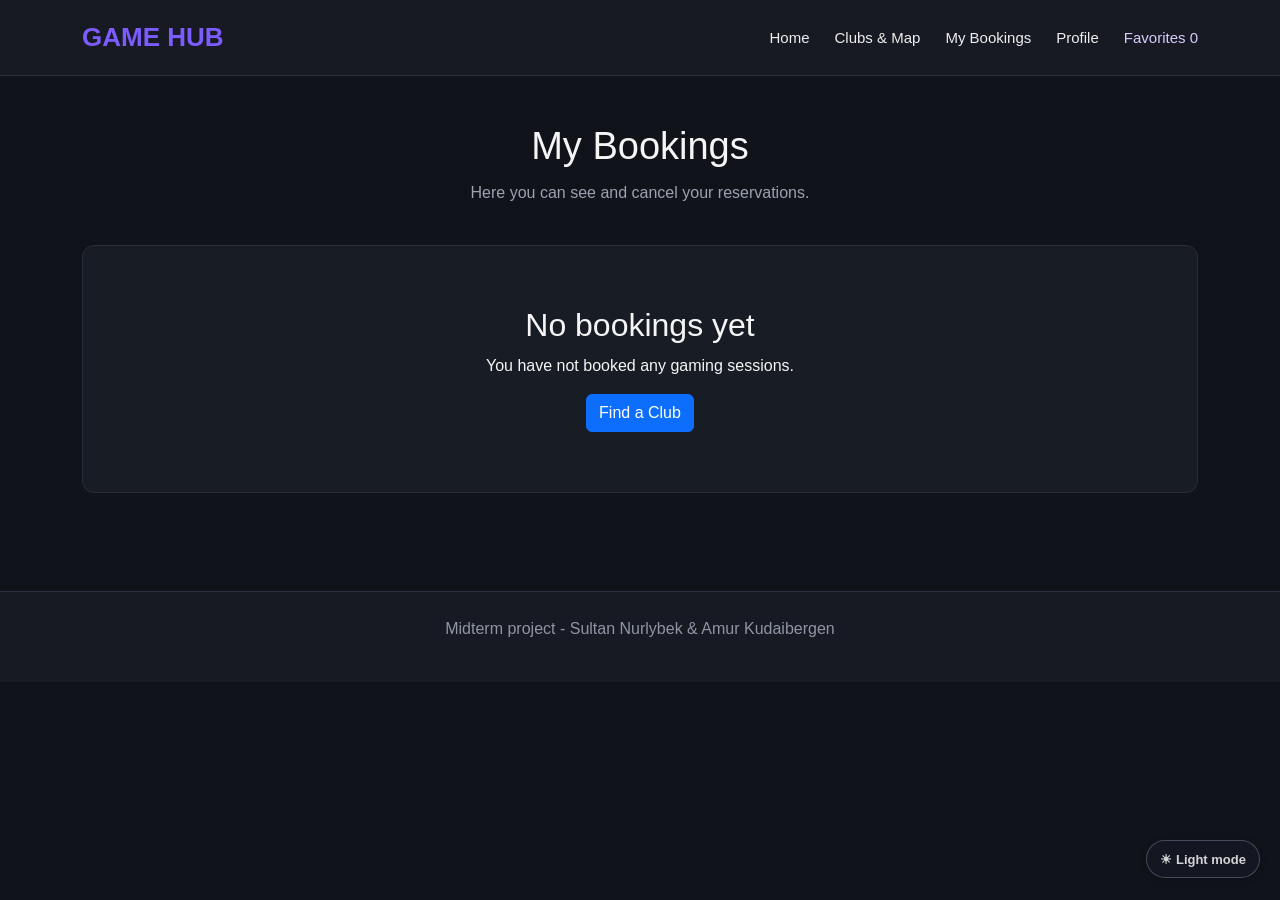
<file: bookings.html>
<!DOCTYPE html>
<html lang="en">
<head>
  <meta charset="UTF-8">
  <meta name="viewport" content="width=device-width, initial-scale=1.0">
  <title>My Bookings - Game Hub</title>

  <link href="https://cdn.jsdelivr.net/npm/bootstrap@5.3.3/dist/css/bootstrap.min.css" rel="stylesheet">
  <link rel="stylesheet" href="css/styles.css">
</head>

<body>

<header class="site-header">
  <div class="container">
    <nav class="navbar navbar-expand-lg">
      <a class="logo" href="index.html">GAME HUB</a>

      <button class="navbar-toggler" type="button" data-bs-toggle="collapse" data-bs-target="#mainNav">
        <span class="navbar-toggler-icon"></span>
      </button>

      <div class="collapse navbar-collapse" id="mainNav">
        <ul class="nav-links navbar-nav ms-auto">
          <li><a href="index.html">Home</a></li>
          <li><a href="clubs.html">Clubs & Map</a></li>
          <li><a href="bookings.html">My Bookings</a></li>
          <li><a href="profile.html">Profile</a></li>
        </ul>
      </div>
    </nav>
  </div>
</header>

<main class="container py-5">

  <div class="section-title">
    <h1>My Bookings</h1>
    <p>Here you can see and cancel your reservations.</p>
  </div>

  <div id="bookingsContainer"></div>

</main>

<footer class="site-footer">
  <div class="container text-center py-4">
    <p>Midterm project - Sultan Nurlybek & Amur Kudaibergen</p>
  </div>
</footer>

<script src="https://code.jquery.com/jquery-3.7.1.min.js"></script>
<script src="https://cdn.jsdelivr.net/npm/bootstrap@5.3.3/dist/js/bootstrap.bundle.min.js"></script>



<script src="js/common.js"></script>
<script src="js/bookings.js"></script>
</body>
</html>
</file>
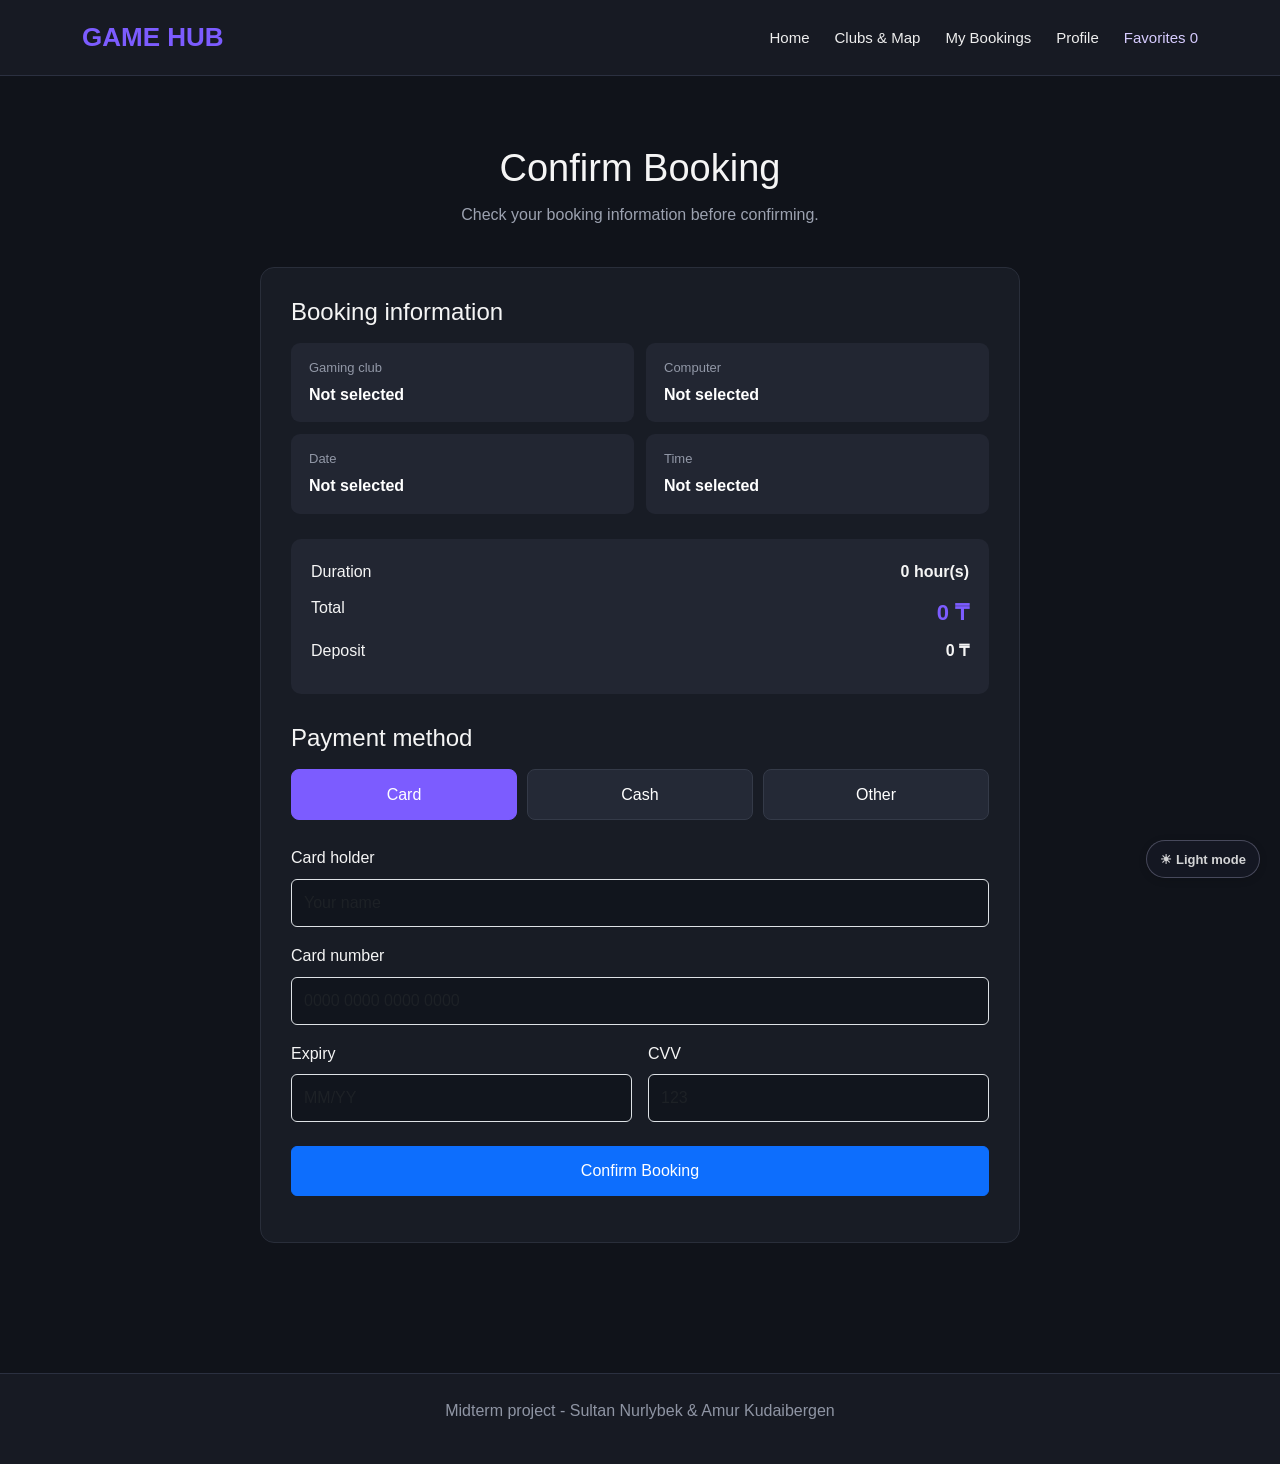
<file: payment.html>
<!DOCTYPE html>
<html lang="en">
<head>
  <meta charset="UTF-8">
  <meta name="viewport" content="width=device-width, initial-scale=1.0">
  <title>Payment - Game Hub</title>

  <link href="https://cdn.jsdelivr.net/npm/bootstrap@5.3.3/dist/css/bootstrap.min.css" rel="stylesheet">
  <link rel="stylesheet" href="css/styles.css">

  <style>
    .payment-page {
      padding-top: 70px;
      padding-bottom: 80px;
    }

    .payment-wrapper {
      max-width: 760px;
      margin: 0 auto;
    }

    .payment-card {
      width: 100%;
      max-width: none;
    }

    .booking-details {
      display: grid;
      grid-template-columns: repeat(2, 1fr);
      gap: 12px;
      margin-bottom: 25px;
    }

    .booking-detail {
      padding: 15px 18px;
      background: #222632;
      border-radius: 9px;
    }

    .booking-detail span {
      display: block;
      color: #9298a7;
      font-size: 13px;
      margin-bottom: 3px;
    }

    .booking-detail strong {
      color: #ffffff;
    }

    .payment-summary {
      margin-bottom: 30px;
    }

    .payment-summary div {
      min-height: 28px;
    }

    .payment-methods {
      display: grid;
      grid-template-columns: repeat(3, 1fr);
      gap: 10px;
    }

    .payment-method {
      margin: 0;
    }

    .payment-form {
      margin-top: 25px;
    }

    .payment-form .form-control {
      height: 48px;
    }

    .payment-form .form-label {
      margin-bottom: 8px;
    }

    .confirm-button {
      height: 50px;
      font-size: 16px;
      font-weight: 500;
    }

    .payment-note {
      padding: 13px 15px;
      margin-top: 18px;
      background: #222632;
      border-radius: 8px;
      color: #a8adba;
      font-size: 14px;
    }

    @media (max-width: 768px) {
      .payment-page {
        padding-top: 40px;
      }

      .booking-details {
        grid-template-columns: 1fr;
      }

      .payment-methods {
        grid-template-columns: 1fr;
      }

      .payment-card {
        padding: 22px !important;
      }
    }
  </style>
</head>

<body>

<header class="site-header">
  <div class="container">
    <nav class="navbar navbar-expand-lg">

      <a class="logo" href="index.html">
        GAME HUB
      </a>

      <button
        class="navbar-toggler"
        type="button"
        data-bs-toggle="collapse"
        data-bs-target="#mainNav"
      >
        <span class="navbar-toggler-icon"></span>
      </button>

      <div class="collapse navbar-collapse" id="mainNav">

        <ul class="nav-links navbar-nav ms-auto">
          <li>
            <a href="index.html">Home</a>
          </li>

          <li>
            <a href="clubs.html">Clubs & Map</a>
          </li>

          <li>
            <a href="bookings.html">My Bookings</a>
          </li>

          <li>
            <a href="profile.html">Profile</a>
          </li>
        </ul>

      </div>

    </nav>
  </div>
</header>

<main class="container payment-page">

  <div class="payment-wrapper">

    <div class="section-title">
      <h1>Confirm Booking</h1>
      <p>
        Check your booking information before confirming.
      </p>
    </div>

    <section class="payment-card">

      <h2 class="h4 mb-3">
        Booking information
      </h2>

      <div class="booking-details">

        <div class="booking-detail">
          <span>Gaming club</span>
          <strong id="clubName">-</strong>
        </div>

        <div class="booking-detail">
          <span>Computer</span>
          <strong id="pcName">-</strong>
        </div>

        <div class="booking-detail">
          <span>Date</span>
          <strong id="bookingDate">-</strong>
        </div>

        <div class="booking-detail">
          <span>Time</span>
          <strong id="bookingTime">-</strong>
        </div>

      </div>

      <div class="payment-summary">

        <div>
          <span>Duration</span>
          <strong>
            <span id="bookingHours">0</span> hour(s)
          </strong>
        </div>

        <div>
          <span>Total</span>
          <strong class="payment-total">
            <span id="totalPrice">0</span> ₸
          </strong>
        </div>

        <div>
          <span>Deposit</span>
          <strong>
            <span id="deposit">0</span> ₸
          </strong>
        </div>

      </div>

      <h2 class="h4 mb-3">
        Payment method
      </h2>

      <div class="payment-methods">

        <button
          type="button"
          class="payment-method active"
          data-method="Card"
        >
          Card
        </button>

        <button
          type="button"
          class="payment-method"
          data-method="Cash"
        >
          Cash
        </button>

        <button
          type="button"
          class="payment-method"
          data-method="Other"
        >
          Other
        </button>

      </div>

      <form id="paymentForm" class="payment-form">

        <div id="cardFields">

          <div class="mb-3">

            <label
              for="cardName"
              class="form-label"
            >
              Card holder
            </label>

            <input
              type="text"
              id="cardName"
              class="form-control"
              placeholder="Your name"
            >

          </div>

          <div class="mb-3">

            <label
              for="cardNumber"
              class="form-label"
            >
              Card number
            </label>

            <input
              type="text"
              id="cardNumber"
              class="form-control"
              placeholder="0000 0000 0000 0000"
              maxlength="19"
            >

          </div>

          <div class="row g-3">

            <div class="col-6">

              <label
                for="cardDate"
                class="form-label"
              >
                Expiry
              </label>

              <input
                type="text"
                id="cardDate"
                class="form-control"
                placeholder="MM/YY"
                maxlength="5"
              >

            </div>

            <div class="col-6">

              <label
                for="cardCvv"
                class="form-label"
              >
                CVV
              </label>

              <input
                type="password"
                id="cardCvv"
                class="form-control"
                placeholder="123"
                maxlength="3"
              >

            </div>

          </div>

        </div>

        <div
          id="cashMessage"
          class="payment-note"
          style="display: none;"
        >
          You can pay at the gaming club when you arrive.
        </div>

        <button
          type="submit"
          class="btn btn-primary w-100 mt-4 confirm-button"
        >
          Confirm Booking
        </button>

        <p
          id="paymentMessage"
          class="text-center mt-3 mb-0"
        ></p>

      </form>

    </section>

  </div>

</main>

<footer class="site-footer">
  <div class="container text-center py-4">
    <p>
      Midterm project - Sultan Nurlybek & Amur Kudaibergen
    </p>
  </div>
</footer>

<script src="https://code.jquery.com/jquery-3.7.1.min.js"></script>
<script src="https://cdn.jsdelivr.net/npm/bootstrap@5.3.3/dist/js/bootstrap.bundle.min.js"></script>



<script src="js/common.js"></script>
<script src="js/payment.js"></script>
</body>
</html>
</file>
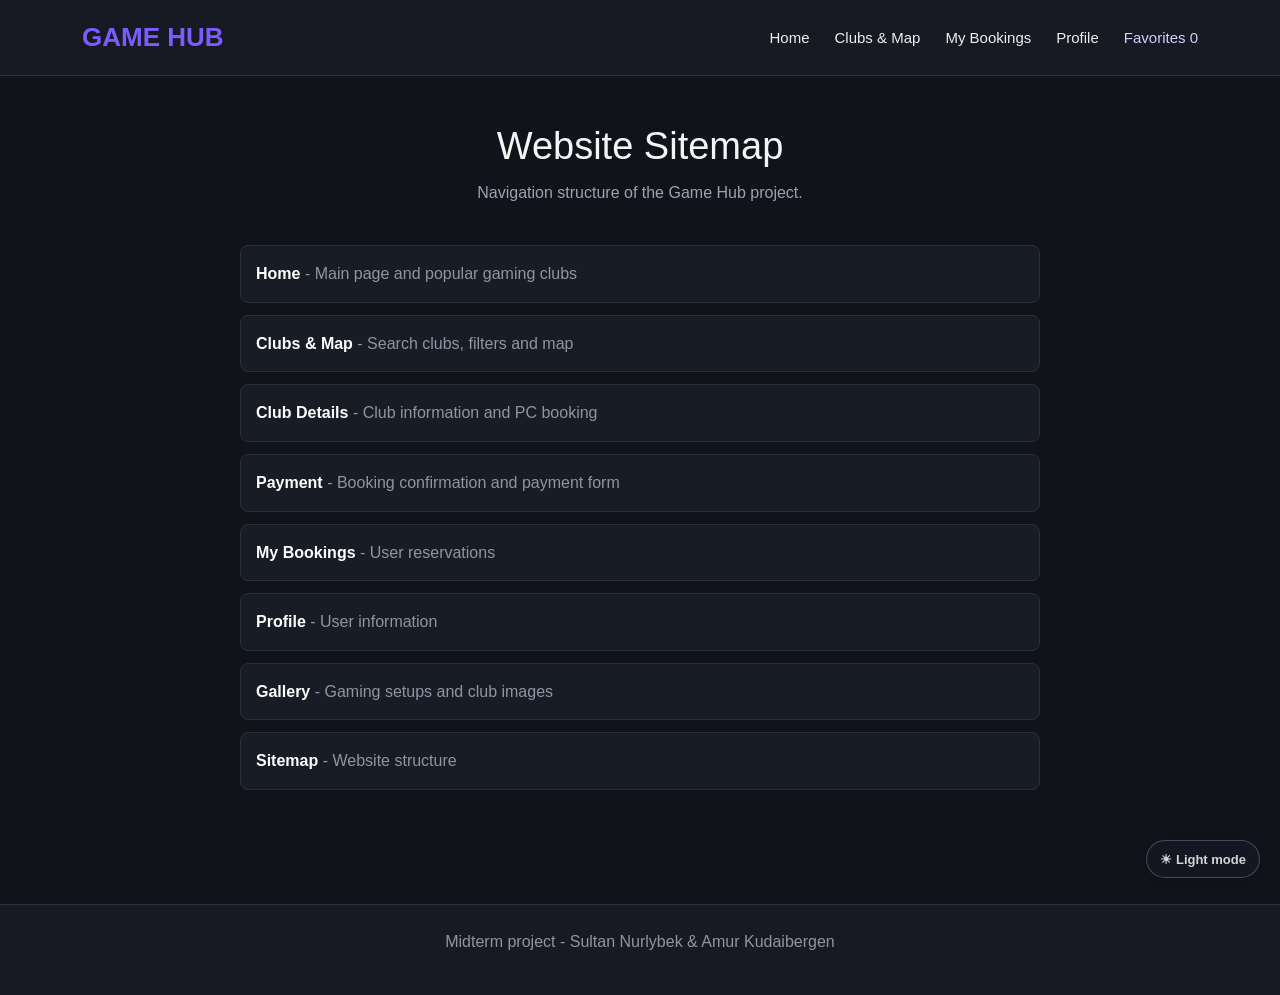
<file: sitemap.html>
<!DOCTYPE html>
<html lang="en">
<head>
  <meta charset="UTF-8">
  <meta name="viewport" content="width=device-width, initial-scale=1.0">
  <title>Sitemap - Game Hub</title>

  <link href="https://cdn.jsdelivr.net/npm/bootstrap@5.3.3/dist/css/bootstrap.min.css" rel="stylesheet">
  <link rel="stylesheet" href="css/styles.css">
</head>

<body>

<header class="site-header">
  <div class="container">
    <nav class="navbar navbar-expand-lg">
      <a class="logo" href="index.html">GAME HUB</a>

      <button class="navbar-toggler" type="button" data-bs-toggle="collapse" data-bs-target="#mainNav">
        <span class="navbar-toggler-icon"></span>
      </button>

      <div class="collapse navbar-collapse" id="mainNav">
        <ul class="nav-links navbar-nav ms-auto">
          <li><a href="index.html">Home</a></li>
          <li><a href="clubs.html">Clubs & Map</a></li>
          <li><a href="bookings.html">My Bookings</a></li>
          <li><a href="profile.html">Profile</a></li>
        </ul>
      </div>
    </nav>
  </div>
</header>

<main class="container py-5">

  <div class="section-title">
    <h1>Website Sitemap</h1>
    <p>Navigation structure of the Game Hub project.</p>
  </div>

  <div class="sitemap">

    <ul>

      <li>
        <a href="index.html">
          <strong>Home</strong>
          <span> - Main page and popular gaming clubs</span>
        </a>
      </li>

      <li>
        <a href="clubs.html">
          <strong>Clubs & Map</strong>
          <span> - Search clubs, filters and map</span>
        </a>
      </li>

      <li>
        <a href="details.html?club=Arena%20One">
          <strong>Club Details</strong>
          <span> - Club information and PC booking</span>
        </a>
      </li>

      <li>
        <a href="payment.html">
          <strong>Payment</strong>
          <span> - Booking confirmation and payment form</span>
        </a>
      </li>

      <li>
        <a href="bookings.html">
          <strong>My Bookings</strong>
          <span> - User reservations</span>
        </a>
      </li>

      <li>
        <a href="profile.html">
          <strong>Profile</strong>
          <span> - User information</span>
        </a>
      </li>

      <li>
        <a href="gallery.html">
          <strong>Gallery</strong>
          <span> - Gaming setups and club images</span>
        </a>
      </li>

      <li>
        <a href="sitemap.html">
          <strong>Sitemap</strong>
          <span> - Website structure</span>
        </a>
      </li>

    </ul>

  </div>

</main>

<footer class="site-footer">
  <div class="container text-center py-4">
    <p>Midterm project - Sultan Nurlybek & Amur Kudaibergen</p>
  </div>
</footer>

<script src="https://code.jquery.com/jquery-3.7.1.min.js"></script>
<script src="https://cdn.jsdelivr.net/npm/bootstrap@5.3.3/dist/js/bootstrap.bundle.min.js"></script>

<script src="js/common.js"></script>
</body>
</html>
</file>
<file: css/styles.css>
* {
  box-sizing: border-box;
}

html {
  scroll-behavior: smooth;
}

body {
  margin: 0;
  background: #10131a;
  color: #f5f5f5;
  font-family: Arial, sans-serif;
  line-height: 1.6;
}

a {
  color: #ffffff;
  text-decoration: none;
}

a:hover {
  color: #7c5cff;
}

img {
  max-width: 100%;
  display: block;
}

.site-header {
  position: sticky;
  top: 0;
  z-index: 1000;
  background: #171a23;
  border-bottom: 1px solid #2b3040;
}

.navbar {
  min-height: 75px;
}

.logo {
  color: #7c5cff;
  font-size: 26px;
  font-weight: bold;
}

.logo:hover {
  color: #9b85ff;
}

.nav-links {
  display: flex !important;
  flex-direction: row;
  align-items: center;
  justify-content: flex-end;
  gap: 25px;
  list-style: none;
  margin: 0;
  padding: 0;
}

.nav-links a {
  color: #eeeeee;
  font-size: 15px;
}

.nav-links a:hover {
  color: #7c5cff;
}

.navbar-toggler {
  background: #ffffff;
}

.hero {
  min-height: 560px;
  display: flex;
  align-items: center;
  background:
    linear-gradient(rgba(16, 19, 26, 0.88), rgba(16, 19, 26, 0.96)),
    url("https://images.unsplash.com/photo-1542751371-adc38448a05e?auto=format&fit=crop&w=1800&q=80") center/cover;
}

.hero-content {
  display: block;
  width: 100%;
  max-width: 800px;
}

.hero h1 {
  display: block;
  width: 100%;
  font-size: 58px;
  line-height: 1.1;
  margin-bottom: 25px;
}

.hero h1 span {
  color: #7c5cff;
}

.hero p {
  display: block;
  width: 100%;
  max-width: 700px;
  color: #c1c5cf;
  font-size: 18px;
  margin-bottom: 25px;
}

.hero-search {
  display: block;
  width: 100%;
  max-width: 650px;
  margin-top: 20px;
}

.hero-search .form-control {
  height: 48px;
}

.hero-search .btn {
  height: 48px;
}

.hero-buttons {
  display: flex;
  gap: 10px;
  align-items: center;
}

.btn-main {
  display: inline-block;
  padding: 13px 24px;
  border-radius: 8px;
  background: #7c5cff;
  color: #ffffff;
}

.btn-main:hover {
  background: #6547e8;
  color: #ffffff;
}

.btn-secondary-custom {
  display: inline-block;
  padding: 13px 24px;
  border-radius: 8px;
  background: #242936;
  color: #ffffff;
}

.btn-secondary-custom:hover {
  background: #303746;
  color: #ffffff;
}

.section-title {
  text-align: center;
  margin-bottom: 40px;
}

.section-title h1,
.section-title h2 {
  margin-bottom: 10px;
}

.section-title h1 {
  font-size: 38px;
}

.section-title h2 {
  font-size: 34px;
}

.section-title p {
  color: #9ca2b0;
}

.cards-grid {
  display: grid;
  grid-template-columns: repeat(3, 1fr);
  gap: 24px;
}

.club-card {
  position: relative;
  overflow: hidden;
  background: #181c25;
  border: 1px solid #292e3a;
  border-radius: 12px;
  transition: 0.2s;
}

.club-card:hover {
  transform: translateY(-4px);
  border-color: #7c5cff;
}

.club-card img {
  width: 100%;
  height: 210px;
  object-fit: cover;
}

.club-card-content {
  padding: 22px;
}

.club-card-content h2,
.club-card-content h3 {
  margin: 0;
}

.club-card-content p {
  color: #a8adba;
}

.card-top {
  display: flex;
  justify-content: space-between;
  align-items: center;
  gap: 15px;
}

.card-bottom {
  display: flex;
  justify-content: space-between;
  align-items: center;
  gap: 15px;
}

.card-actions {
  display: flex;
  gap: 8px;
}

.rating-box {
  display: inline-block;
  padding: 6px 10px;
  border-radius: 7px;
  background: #252a36;
  color: #ffd166;
  white-space: nowrap;
}

.price {
  color: #7c5cff;
  font-weight: bold;
}

.info-box {
  height: 100%;
  padding: 30px;
  background: #181c25;
  border: 1px solid #292e3a;
  border-radius: 12px;
}

.info-number {
  width: 40px;
  height: 40px;
  display: flex;
  align-items: center;
  justify-content: center;
  margin-bottom: 18px;
  border-radius: 50%;
  background: #7c5cff;
  font-weight: bold;
}

.info-box p {
  color: #a8adba;
}

.search-box {
  background: #181c25;
  padding: 22px;
  border-radius: 12px;
  border: 1px solid #292e3a;
}

.search-box label {
  color: #dddddd;
}

.search-box input,
.search-box select {
  background: #11141b;
  color: #ffffff;
  border: 1px solid #343a48;
}

.search-box input:focus,
.search-box select:focus {
  background: #11141b;
  color: #ffffff;
  border-color: #7c5cff;
  box-shadow: none;
}

.clubs-list {
  display: flex;
  flex-direction: column;
  gap: 20px;
}

.feature-list {
  display: flex;
  flex-wrap: wrap;
  gap: 8px;
}

.feature-tag {
  display: inline-block;
  padding: 6px 11px;
  background: #242936;
  border-radius: 20px;
  color: #d8dbe3;
  font-size: 13px;
}

.map-container {
  position: sticky;
  top: 100px;
}

#map {
  width: 100%;
  height: 600px;
  border-radius: 12px;
  overflow: hidden;
}

.map-label {
  position: absolute;
  z-index: 500;
  top: 15px;
  left: 15px;
  padding: 8px 12px;
  background: #181c25;
  border-radius: 7px;
}

.club-details-card {
  overflow: hidden;
  background: #181c25;
  border: 1px solid #292e3a;
  border-radius: 14px;
}

.club-main-image {
  width: 100%;
  height: 400px;
  object-fit: cover;
}

.club-description {
  color: #b7bbc7;
}

.booking-box {
  position: sticky;
  top: 100px;
  padding: 25px;
  background: #181c25;
  border: 1px solid #292e3a;
  border-radius: 14px;
}

.booking-box .form-control {
  background: #11141b;
  border-color: #343a48;
  color: #ffffff;
}

.booking-box .form-control:focus {
  background: #11141b;
  color: #ffffff;
  border-color: #7c5cff;
  box-shadow: none;
}

.price-card {
  display: flex;
  justify-content: space-between;
  align-items: center;
  padding: 18px;
  background: #222632;
  border-radius: 10px;
}

.price-card strong {
  color: #7c5cff;
}

.pc-list {
  display: grid;
  grid-template-columns: repeat(2, 1fr);
  gap: 10px;
}

.pc-button {
  display: flex;
  justify-content: space-between;
  align-items: center;
  padding: 12px;
  background: #242936;
  color: #ffffff;
  border: 1px solid #353b4a;
  border-radius: 8px;
  cursor: pointer;
}

.pc-button:hover {
  border-color: #7c5cff;
}

.pc-button.selected {
  background: #7c5cff;
  border-color: #7c5cff;
}

.pc-button.busy {
  background: #20232c;
  color: #777d8c;
  cursor: not-allowed;
  opacity: 0.6;
}

.booking-summary {
  padding: 18px;
  background: #222632;
  border-radius: 10px;
}

.total-price {
  color: #7c5cff;
  font-size: 20px;
}

.back-link {
  color: #9b85ff;
}

.back-link:hover {
  color: #b2a1ff;
}

.payment-card {
  max-width: 650px;
  margin: 0 auto;
  padding: 30px;
  background: #181c25;
  border: 1px solid #292e3a;
  border-radius: 14px;
}

.payment-summary {
  padding: 20px;
  background: #222632;
  border-radius: 10px;
  margin-bottom: 25px;
}

.payment-summary div {
  display: flex;
  justify-content: space-between;
  gap: 15px;
  margin-bottom: 8px;
}

.payment-total {
  color: #7c5cff;
  font-size: 22px;
}

.payment-methods {
  display: flex;
  gap: 10px;
  margin-bottom: 20px;
}

.payment-method {
  flex: 1;
  padding: 12px;
  background: #242936;
  color: #ffffff;
  border: 1px solid #343a48;
  border-radius: 8px;
  cursor: pointer;
}

.payment-method.active {
  background: #7c5cff;
  border-color: #7c5cff;
}

.booking-item {
  padding: 22px;
  margin-bottom: 18px;
  background: #181c25;
  border: 1px solid #292e3a;
  border-radius: 12px;
}

.booking-item-header {
  display: flex;
  justify-content: space-between;
  align-items: center;
  gap: 15px;
  margin-bottom: 15px;
}

.booking-item h2 {
  margin: 0;
}

.booking-info {
  display: grid;
  grid-template-columns: repeat(2, 1fr);
  gap: 12px;
}

.booking-info div {
  padding: 12px;
  background: #222632;
  border-radius: 7px;
}

.booking-info span {
  display: block;
  color: #8f95a4;
  font-size: 13px;
}

.booking-info strong {
  display: block;
}

.empty-state {
  text-align: center;
  padding: 60px 20px;
  background: #181c25;
  border: 1px solid #292e3a;
  border-radius: 12px;
}

.profile-card {
  max-width: 800px;
  margin: 0 auto;
  padding: 35px;
  background: #181c25;
  border: 1px solid #292e3a;
  border-radius: 14px;
}

.profile-avatar {
  width: 110px;
  height: 110px;
  margin: 0 auto 20px;
  object-fit: cover;
  border-radius: 50%;
  border: 3px solid #7c5cff;
}

.profile-info {
  display: grid;
  grid-template-columns: repeat(2, 1fr);
  gap: 15px;
}

.profile-info div {
  padding: 15px;
  background: #222632;
  border-radius: 8px;
}

.profile-info span {
  display: block;
  color: #8f95a4;
  font-size: 13px;
}

.profile-info strong {
  display: block;
}

.gallery-grid {
  display: grid;
  grid-template-columns: repeat(3, 1fr);
  gap: 18px;
}

.gallery-item {
  position: relative;
  overflow: hidden;
  border-radius: 10px;
}

.gallery-item img {
  width: 100%;
  height: 230px;
  object-fit: cover;
  transition: 0.3s;
}

.gallery-item:hover img {
  transform: scale(1.05);
}

.gallery-caption {
  position: absolute;
  left: 0;
  right: 0;
  bottom: 0;
  padding: 12px;
  background: rgba(0, 0, 0, 0.7);
}

.sitemap {
  max-width: 800px;
  margin: 0 auto;
}

.sitemap ul {
  list-style: none;
  padding: 0;
}

.sitemap li {
  margin-bottom: 12px;
}

.sitemap a {
  display: block;
  padding: 15px;
  background: #181c25;
  border: 1px solid #292e3a;
  border-radius: 8px;
}

.sitemap a:hover {
  border-color: #7c5cff;
}

.sitemap span {
  color: #8f95a4;
}

.site-footer {
  margin-top: 50px;
  background: #171a23;
  border-top: 1px solid #2b3040;
  color: #8f95a4;
}

.relative-box {
  position: relative;
}

.absolute-badge {
  position: absolute;
  top: 15px;
  right: 15px;
  padding: 6px 10px;
  background: #7c5cff;
  color: #ffffff;
  border-radius: 6px;
}

.fixed-help {
  position: fixed;
  right: 20px;
  bottom: 20px;
  z-index: 900;
  width: 48px;
  height: 48px;
  display: flex;
  align-items: center;
  justify-content: center;
  border-radius: 50%;
  background: #7c5cff;
  color: #ffffff;
}

@media (max-width: 991px) {

  .nav-links {
    flex-direction: column !important;
    align-items: flex-start;
    justify-content: flex-start;
    gap: 12px;
    padding: 15px 0;
  }

  .hero {
    min-height: 500px;
  }

  .hero h1 {
    font-size: 45px;
  }

  .cards-grid {
    grid-template-columns: repeat(2, 1fr);
  }

  .gallery-grid {
    grid-template-columns: repeat(2, 1fr);
  }

  .booking-box,
  .map-container {
    position: static;
  }

  #map {
    height: 450px;
  }
}

@media (max-width: 768px) {

  .hero {
    min-height: 500px;
  }

  .hero h1 {
    font-size: 36px;
  }

  .hero p {
    font-size: 16px;
  }

  .hero-buttons {
    flex-direction: column;
    align-items: stretch;
  }

  .btn-main,
  .btn-secondary-custom {
    text-align: center;
  }

  .cards-grid {
    grid-template-columns: 1fr;
  }

  .gallery-grid {
    grid-template-columns: 1fr;
  }

  .booking-info {
    grid-template-columns: 1fr;
  }

  .profile-info {
    grid-template-columns: 1fr;
  }

  .pc-list {
    grid-template-columns: 1fr;
  }

  .payment-methods {
    flex-direction: column;
  }

  .booking-item-header {
    flex-direction: column;
    align-items: flex-start;
  }

  .club-main-image {
    height: 280px;
  }

  #map {
    height: 350px;
  }
}

@media (max-width: 480px) {

  .hero {
    min-height: 520px;
  }

  .hero h1 {
    font-size: 30px;
  }

  .hero-search {
    max-width: 100%;
  }

  .payment-card,
  .profile-card,
  .booking-box {
    padding: 20px;
  }

  .club-main-image {
    height: 220px;
  }

  .card-top,
  .card-bottom {
    align-items: flex-start;
  }

  .card-bottom {
    flex-direction: column;
  }

  .card-actions {
    width: 100%;
  }

  .card-actions .btn {
    flex: 1;
  }

  #map {
    height: 300px;
  }
}


/* Endterm interactive features */
.favorite-button { margin-left: 8px; white-space: nowrap; }
.gamehub-toast { position: fixed; right: 20px; bottom: 20px; z-index: 2000; padding: 12px 18px; border-radius: 9px; background: #7c5cff; color: #fff; opacity: 0; transform: translateY(12px); transition: .2s; pointer-events: none; }
.gamehub-toast.show { opacity: 1; transform: translateY(0); }
#favoritesNavLink a { color: #d7ccff; }
.dynamic-club-card { min-width: 0; }
.gaming-tip-box { padding: 16px 20px; border: 1px solid #39334f; border-radius: 10px; background: #191d29; color: #c9c2e8; }
.favorites-list { display: grid; gap: 12px; }
.favorite-row { display: flex; flex-wrap: wrap; align-items: center; gap: 14px; padding: 16px; border: 1px solid #34394a; border-radius: 10px; background: #181c25; }
.favorite-row strong { flex: 1; }
.gallery-tools { max-width: 680px; margin: 0 auto; }
.gallery-filters { display: flex; flex-wrap: wrap; gap: 8px; }
.gallery-item { cursor: pointer; }
.gallery-caption { cursor: pointer; }
.gallery-lightbox { display: none; position: fixed; inset: 0; z-index: 3000; background: rgba(0,0,0,.92); align-items: center; justify-content: center; padding: 30px; }
.gallery-lightbox img { max-width: 90vw; max-height: 82vh; object-fit: contain; border-radius: 10px; }
.gallery-lightbox button { position: absolute; top: 20px; right: 20px; }
.field-error { font-size: .82rem; }
.light-theme { background: #f4f5fb !important; color: #202332 !important; }
.light-theme .site-header, .light-theme .club-card, .light-theme .profile-card, .light-theme .booking-item, .light-theme .search-box, .light-theme .favorite-row { background: #fff !important; color: #202332 !important; border-color: #d9dbea !important; }
.light-theme .nav-links a, .light-theme .logo { color: #5540bd !important; }
.light-theme .club-card p, .light-theme .section-title p { color: #555b6b !important; }
@media (max-width: 700px) {
  .favorite-row { align-items: flex-start; }
  .gallery-lightbox { padding: 12px; }
  .gallery-lightbox img { max-width: 96vw; }
}

/* ===== Game Hub theme fixes (Light/Dark) ===== */
:root {
  color-scheme: dark;
  --gh-bg: #10131a;
  --gh-surface: #181c25;
  --gh-surface-soft: #242936;
  --gh-text: #f5f5f5;
  --gh-muted: #a8adba;
  --gh-border: #292e3a;
  --gh-input-bg: #11151d;
  --gh-input-text: #f5f5f5;
}

body.light-theme {
  color-scheme: light;
  --gh-bg: #f4f5fb;
  --gh-surface: #ffffff;
  --gh-surface-soft: #eef0f7;
  --gh-text: #202332;
  --gh-muted: #596174;
  --gh-border: #d9dbea;
  --gh-input-bg: #ffffff;
  --gh-input-text: #202332;
  background: var(--gh-bg) !important;
  color: var(--gh-text) !important;
}

body.light-theme main,
body.light-theme section,
body.light-theme .container { color: var(--gh-text); }
body.light-theme h1,
body.light-theme h2,
body.light-theme h3,
body.light-theme h4,
body.light-theme h5,
body.light-theme label,
body.light-theme .form-label,
body.light-theme .section-title,
body.light-theme .profile-info strong,
body.light-theme .profile-info span { color: var(--gh-text) !important; }
body.light-theme p,
body.light-theme .text-muted,
body.light-theme .section-title p,
body.light-theme .club-card-content p,
body.light-theme .profile-card p,
body.light-theme .booking-detail,
body.light-theme .payment-note { color: var(--gh-muted) !important; }
body.light-theme a:not(.btn):not(.logo) { color: #5140ad; }
body.light-theme .site-header,
body.light-theme .club-card,
body.light-theme .info-box,
body.light-theme .profile-card,
body.light-theme .booking-item,
body.light-theme .search-box,
body.light-theme .favorite-row,
body.light-theme .payment-card,
body.light-theme .payment-wrapper,
body.light-theme .payment-summary,
body.light-theme .booking-box,
body.light-theme .club-details-card,
body.light-theme .gaming-tip-box,
body.light-theme .price-card,
body.light-theme .favorites-section {
  background: var(--gh-surface) !important;
  color: var(--gh-text) !important;
  border-color: var(--gh-border) !important;
}
body.light-theme .profile-info > div,
body.light-theme .feature-tag,
body.light-theme .rating-box,
body.light-theme .payment-method,
body.light-theme .pc-list > div {
  background: var(--gh-surface-soft) !important;
  color: var(--gh-text) !important;
  border-color: var(--gh-border) !important;
}
body.light-theme .form-control,
body.light-theme .form-select,
body.light-theme input,
body.light-theme select,
body.light-theme textarea {
  background-color: var(--gh-input-bg) !important;
  color: var(--gh-input-text) !important;
  border-color: #c9ccda !important;
}
body.light-theme .form-control::placeholder,
body.light-theme input::placeholder,
body.light-theme textarea::placeholder { color: #777f90 !important; opacity: 1; }
body.light-theme .btn-outline-light,
body.light-theme .favorite-button,
body.light-theme .show-map,
body.light-theme .gallery-filter:not(.active),
body.light-theme #themeToggle {
  color: #303548 !important;
  border-color: #747b8d !important;
  background-color: transparent !important;
}
body.light-theme .btn-outline-light:hover,
body.light-theme .favorite-button:hover,
body.light-theme .show-map:hover,
body.light-theme .gallery-filter:not(.active):hover {
  color: #ffffff !important;
  background-color: #5140ad !important;
  border-color: #5140ad !important;
}
body.light-theme .btn-light { color: #202332 !important; background: #eef0f7 !important; border-color: #d9dbea !important; }
body.light-theme .navbar-toggler { background: #e9eaf2; }
body.light-theme .nav-links a,
body.light-theme .logo { color: #5140ad !important; }
body.light-theme .nav-links a:hover,
body.light-theme .logo:hover { color: #7c5cff !important; }
body.light-theme .site-footer { background: #e9ebf4 !important; color: #303548 !important; }
body.light-theme .site-footer p { color: #596174 !important; }
body.light-theme .hero { color: #ffffff; }
body.light-theme .hero p { color: #e1e3eb !important; }
body.light-theme .price { color: #6848df !important; }
body.light-theme .price,
body.light-theme .rating-box { font-weight: 700; }
body.light-theme .gallery-caption { color: #ffffff !important; }
body.light-theme .map-label { color: #202332 !important; }

/* Keep the dark theme's existing palette consistent. */
body:not(.light-theme) { background: var(--gh-bg); color: var(--gh-text); }
body:not(.light-theme) .form-control,
body:not(.light-theme) .form-select { background-color: var(--gh-input-bg); color: var(--gh-input-text); }


/* Home hero contrast fixes: keep hero content readable in both themes. */
.hero h1,
body.light-theme .hero h1 {
  color: #f7f8fc !important;
}
.hero h1 span,
body.light-theme .hero h1 span {
  color: #8b6cff !important;
}
.hero p,
body.light-theme .hero p {
  color: #e2e5ee !important;
}
.hero-search input,
.hero-search .form-control {
  color: #202332 !important;
  background-color: #ffffff !important;
  border: 1px solid #c9ccda !important;
}
.hero-search input::placeholder,
.hero-search .form-control::placeholder {
  color: #687184 !important;
  opacity: 1 !important;
}
.hero .btn-main,
.hero .btn-secondary-custom,
.hero .btn-main:hover,
.hero .btn-secondary-custom:hover {
  color: #ffffff !important;
}
.hero .btn-main { background-color: #7657f5 !important; }
.hero .btn-secondary-custom { background-color: #242936 !important; }

/* ===== Final visibility and theme corrections ===== */
body:not(.light-theme) .booking-info div,
body:not(.light-theme) .profile-info div {
  background: #222632 !important;
  color: #f5f5f5 !important;
}
body:not(.light-theme) .booking-info strong,
body:not(.light-theme) .profile-info strong,
body:not(.light-theme) .profile-card h2,
body:not(.light-theme) .profile-card h3 {
  color: #f5f5f5 !important;
}
body:not(.light-theme) .booking-info span,
body:not(.light-theme) .profile-info span,
body:not(.light-theme) .profile-card p,
body:not(.light-theme) .booking-item-header p {
  color: #aeb6c7 !important;
}
body.light-theme .booking-item,
body.light-theme .profile-card,
body.light-theme .booking-info div,
body.light-theme .profile-info div {
  background: #ffffff !important;
  color: #202332 !important;
  border-color: #d9dbea !important;
}
body.light-theme .booking-info strong,
body.light-theme .profile-info strong,
body.light-theme .profile-card h2,
body.light-theme .profile-card h3,
body.light-theme .booking-item h2 {
  color: #202332 !important;
}
body.light-theme .booking-info span,
body.light-theme .profile-info span,
body.light-theme .profile-card p,
body.light-theme .booking-item-header p {
  color: #596174 !important;
}

/* FINAL THEME SWITCH: visible, compact, and fixed at the bottom-right */
#themeToggle {
  position: fixed !important;
  top: auto !important;
  right: 20px !important;
  bottom: 22px !important;
  left: auto !important;
  width: auto !important;
  min-width: 112px !important;
  height: 38px !important;
  margin: 0 !important;
  padding: 8px 13px !important;
  display: inline-flex !important;
  align-items: center !important;
  justify-content: center !important;
  gap: 7px !important;
  background: rgba(25, 29, 42, .72) !important;
  border: 1px solid rgba(160, 160, 190, .45) !important;
  border-radius: 20px !important;
  box-shadow: 0 2px 10px rgba(0,0,0,.18) !important;
  color: #ffffff !important;
  font-size: 13px !important;
  line-height: 1 !important;
  font-weight: 600 !important;
  white-space: nowrap !important;
  opacity: .82 !important;
  cursor: pointer !important;
  z-index: 2147483647 !important;
  visibility: visible !important;
}
#themeToggle:hover, #themeToggle:focus-visible {
  opacity: 1 !important;
  background: rgba(25, 29, 42, .94) !important;
}
#secretJokesButton, #secretJokesModal { display: none !important; }
@media (max-width: 700px) {
  #themeToggle { right: 12px !important; bottom: 12px !important; }
}

/* ==========================================
   GAME HUB — LIGHT MODE VISIBILITY FIX
   ========================================== */

body.light-theme {
    background: #f4f5fb !important;
    color: #202332 !important;
    color-scheme: light;
}

/* Headings and general text */
body.light-theme h1,
body.light-theme h2,
body.light-theme h3,
body.light-theme h4,
body.light-theme h5,
body.light-theme h6,
body.light-theme label,
body.light-theme strong,
body.light-theme b,
body.light-theme li,
body.light-theme td,
body.light-theme th {
    color: #202332 !important;
}

body.light-theme p,
body.light-theme small,
body.light-theme .text-muted,
body.light-theme .text-secondary,
body.light-theme .form-text,
body.light-theme .club-description,
body.light-theme .booking-info span,
body.light-theme .profile-info span {
    color: #596174 !important;
}

/* Header and navigation */
body.light-theme .site-header {
    background: #ffffff !important;
    border-color: #d9dbea !important;
}

body.light-theme .nav-links a {
    color: #303548 !important;
}

body.light-theme .nav-links a:hover {
    color: #7657f5 !important;
}

body.light-theme .logo {
    color: #7657f5 !important;
}

/* Cards and panels */
body.light-theme .club-card,
body.light-theme .info-box,
body.light-theme .search-box,
body.light-theme .club-details-card,
body.light-theme .booking-box,
body.light-theme .payment-card,
body.light-theme .payment-wrapper,
body.light-theme .booking-item,
body.light-theme .empty-state,
body.light-theme .profile-card,
body.light-theme .favorites-section,
body.light-theme .favorite-row,
body.light-theme .sitemap a,
body.light-theme .modal-content,
body.light-theme .dropdown-menu,
body.light-theme .list-group-item {
    background: #ffffff !important;
    color: #202332 !important;
    border-color: #d9dbea !important;
}

/* Nested card sections */
body.light-theme .booking-info div,
body.light-theme .profile-info div,
body.light-theme .price-card,
body.light-theme .booking-summary,
body.light-theme .payment-summary,
body.light-theme .feature-tag,
body.light-theme .rating-box {
    background: #eef0f7 !important;
    color: #202332 !important;
    border-color: #d5d8e5 !important;
}

body.light-theme .booking-info strong,
body.light-theme .profile-info strong,
body.light-theme .price-card strong,
body.light-theme .booking-summary strong,
body.light-theme .payment-summary strong {
    color: #202332 !important;
}

/* Search and form fields */
body.light-theme input,
body.light-theme select,
body.light-theme textarea,
body.light-theme .form-control,
body.light-theme .form-select {
    background: #ffffff !important;
    color: #202332 !important;
    border: 1px solid #c9ccda !important;
}

body.light-theme input::placeholder,
body.light-theme textarea::placeholder,
body.light-theme .form-control::placeholder {
    color: #737b8c !important;
    opacity: 1 !important;
}

body.light-theme input:focus,
body.light-theme select:focus,
body.light-theme textarea:focus,
body.light-theme .form-control:focus,
body.light-theme .form-select:focus {
    background: #ffffff !important;
    color: #202332 !important;
    border-color: #7657f5 !important;
    box-shadow: 0 0 0 3px rgba(118, 87, 245, 0.15) !important;
}

/* Buttons */
body.light-theme .btn-outline-light,
body.light-theme .favorite-button,
body.light-theme .show-map {
    color: #303548 !important;
    background: #ffffff !important;
    border-color: #aeb4c3 !important;
}

body.light-theme .btn-outline-light:hover,
body.light-theme .favorite-button:hover,
body.light-theme .show-map:hover {
    color: #ffffff !important;
    background: #5140ad !important;
}

body.light-theme .btn-main,
body.light-theme .btn-primary,
body.light-theme .btn-success,
body.light-theme .btn-danger,
body.light-theme .btn-warning,
body.light-theme .btn-info,
body.light-theme .pc-button.selected,
body.light-theme .payment-method.active {
    color: #ffffff !important;
}

body.light-theme .btn-dark,
body.light-theme .btn-secondary,
body.light-theme .btn-secondary-custom {
    color: #ffffff !important;
    background: #34394a !important;
    border-color: #34394a !important;
}

/* PC selection */
body.light-theme .pc-button:not(.selected):not(.busy),
body.light-theme .payment-method:not(.active) {
    background: #eef0f7 !important;
    color: #202332 !important;
    border-color: #d5d8e5 !important;
}

body.light-theme .pc-button.busy {
    background: #e7e9f0 !important;
    color: #737b8c !important;
}

/* Tables */
body.light-theme table,
body.light-theme .table {
    color: #202332 !important;
    --bs-table-color: #202332;
    --bs-table-bg: #ffffff;
    --bs-table-striped-color: #202332;
    --bs-table-striped-bg: #f0f1f7;
    --bs-table-border-color: #d9dbea;
}

/* Hero stays dark in both themes */
body.light-theme .hero {
    color: #ffffff !important;
}

body.light-theme .hero h1,
body.light-theme .hero h2,
body.light-theme .hero p,
body.light-theme .hero label {
    color: #ffffff !important;
}

body.light-theme .hero p {
    color: #e2e5ee !important;
}

body.light-theme .hero h1 span {
    color: #9b85ff !important;
}

body.light-theme .hero-search input,
body.light-theme .hero-search .form-control {
    background: #ffffff !important;
    color: #202332 !important;
}

body.light-theme .hero-search input::placeholder {
    color: #687184 !important;
}

/* Gallery */
body.light-theme .gallery-caption,
body.light-theme .gallery-lightbox,
body.light-theme .gallery-lightbox * {
    color: #ffffff !important;
}

/* Map */
body.light-theme .map-label {
    background: #ffffff !important;
    color: #202332 !important;
    border: 1px solid #d9dbea !important;
}

/* Footer */
body.light-theme .site-footer {
    background: #e9ebf4 !important;
    color: #303548 !important;
    border-color: #d9dbea !important;
}

body.light-theme .site-footer p,
body.light-theme .site-footer a {
    color: #596174 !important;
}

/* Accent colors */
body.light-theme .price,
body.light-theme .total-price,
body.light-theme .payment-total {
    color: #6848df !important;
}

body.light-theme .back-link {
    color: #5140ad !important;
}

/* Theme switch */
#themeToggle {
    z-index: 99999 !important;
    cursor: pointer !important;
}

body.light-theme #themeToggle {
    color: #303548 !important;
    background: rgba(255,255,255,0.9) !important;
}

/* Remove secret joke button */
#secretJokesButton,
#secretJokesModal {
    display: none !important;
}
</file>
